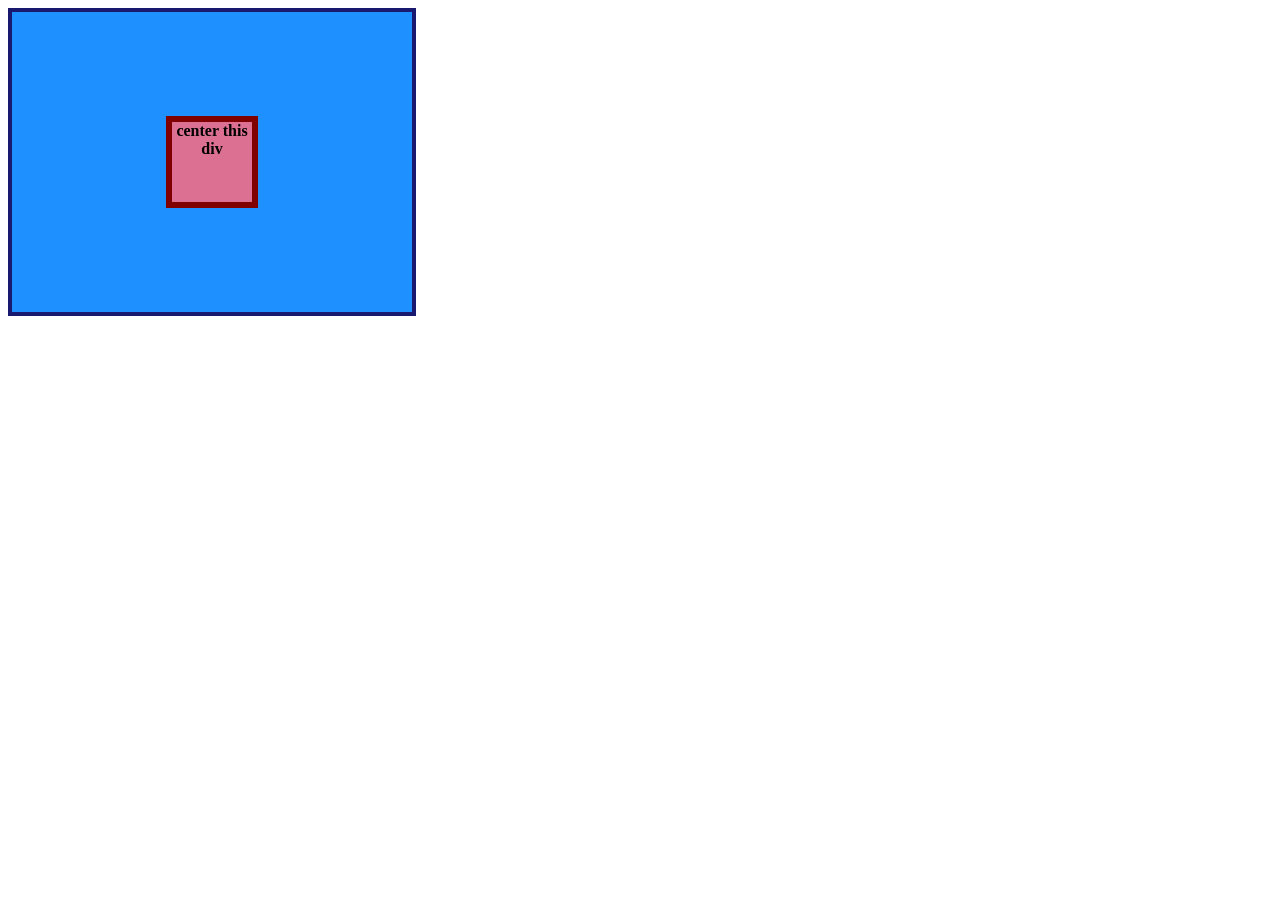
<file: foundations/flex/01-flex-center X/index.html>
<!DOCTYPE html>
<html lang="en">
  <head>
    <meta charset="UTF-8">
    <meta http-equiv="X-UA-Compatible" content="IE=edge">
    <meta name="viewport" content="width=device-width, initial-scale=1.0">
    <title>CENTER THIS DIV</title>
    <link rel="stylesheet" href="style.css">
  </head>
  <body>
    <div class="container">
      <div class="box">center this div</div>
    </div>
  </body>
</html>
</file>
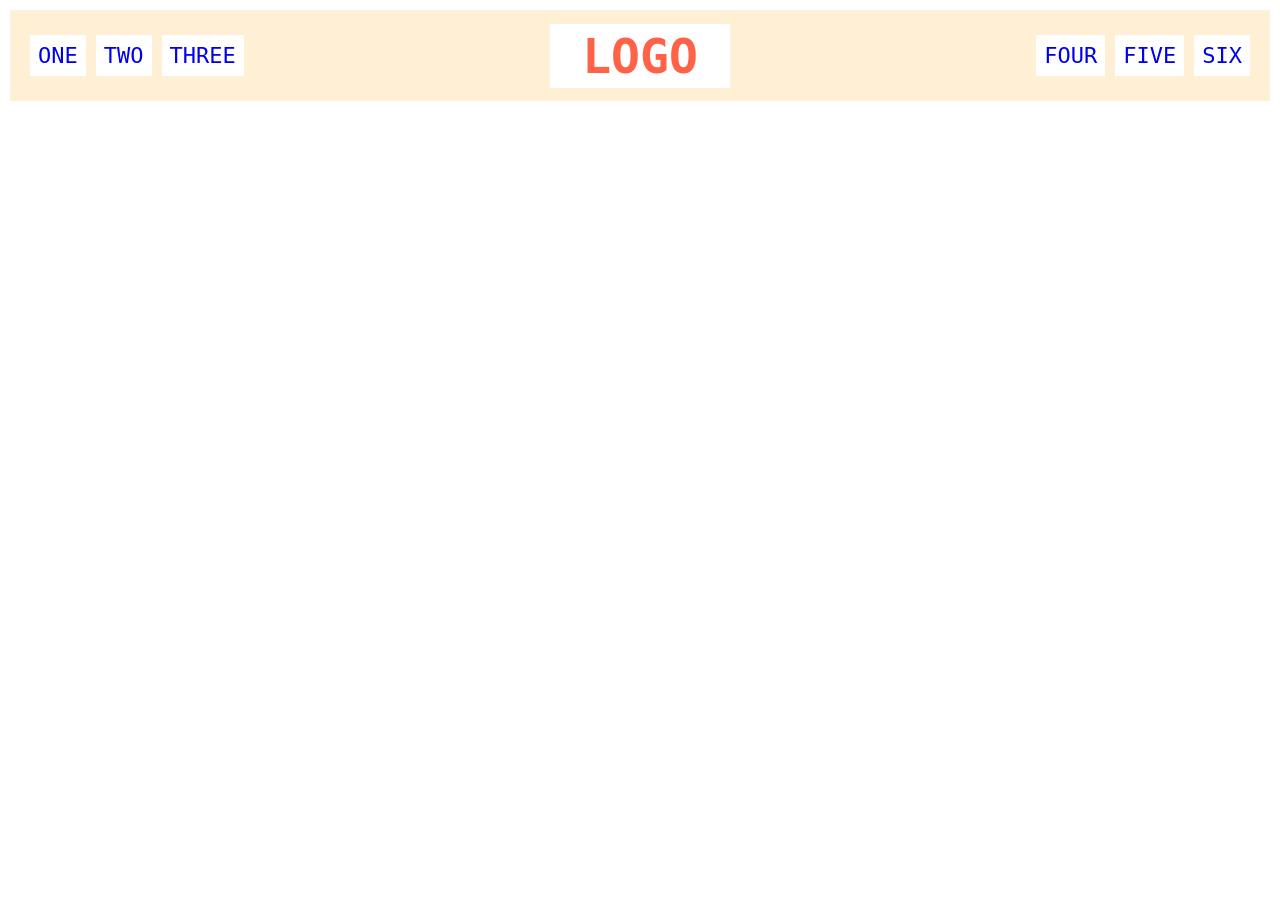
<file: foundations/flex/02-flex-header X/index.html>
<!DOCTYPE html>
<html lang="en">
  <head>
    <meta charset="UTF-8">
    <meta http-equiv="X-UA-Compatible" content="IE=edge">
    <meta name="viewport" content="width=device-width, initial-scale=1.0">
    <title>Flex Header</title>
    <link rel="stylesheet" href="style.css">
  </head>
  <body>
    <div class="header">
      <div class="left-links">
        <ul>
          <li><a href="#">ONE</a></li>
          <li><a href="#">TWO</a></li>
          <li><a href="#">THREE</a></li>
        </ul>
      </div>
      <div class="logo">LOGO</div>
      <div class="right-links">
        <ul>
          <li><a href="#">FOUR</a></li>
          <li><a href="#">FIVE</a></li>
          <li><a href="#">SIX</a></li>
        </ul>
      </div>
    </div>
  </body>
</html>
</file>
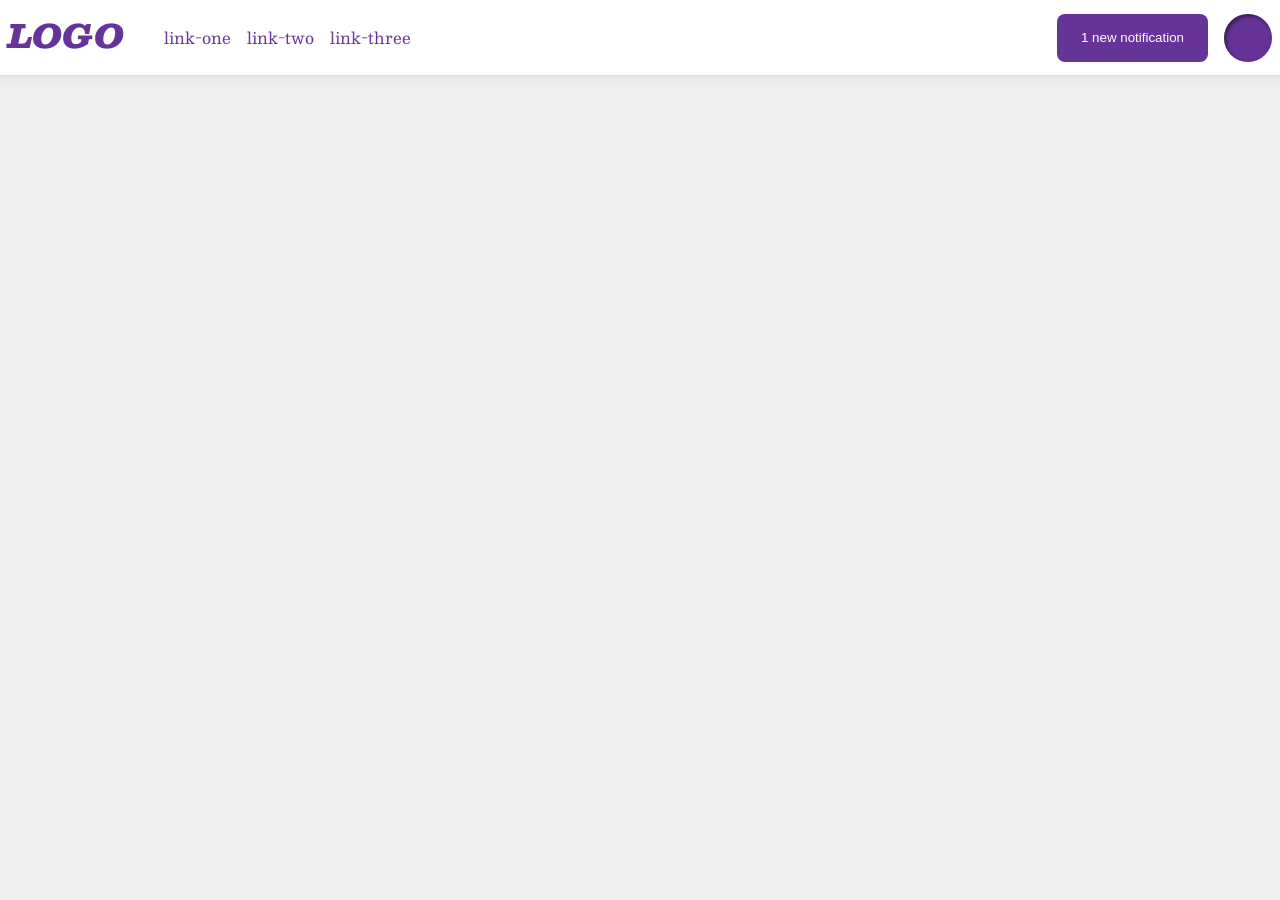
<file: foundations/flex/03-flex-header-2 X/index.html>
<!DOCTYPE html>
<html lang="en">
  <head>
    <meta charset="UTF-8">
    <meta http-equiv="X-UA-Compatible" content="IE=edge">
    <meta name="viewport" content="width=device-width, initial-scale=1.0">
    <title>Flex Header 2</title>
    <link rel="stylesheet" href="style.css">
  </head>
  <body>
    <div class="header">
        <div class="left-side">
          <div class="logo">
              LOGO
          </div>

          <ul class="links">
            <li><a href="https://google.com">link-one</a></li>
            <li><a href="https://google.com">link-two</a></li>
            <li><a href="https://google.com">link-three</a></li>
          </ul>
        </div>

        <div class="right-side">
          <button class="notifications">
            1 new notification
          </button>
          <div class="profile-image"></div>          
        </div>

    </div>
  </body>
</html>
</file>
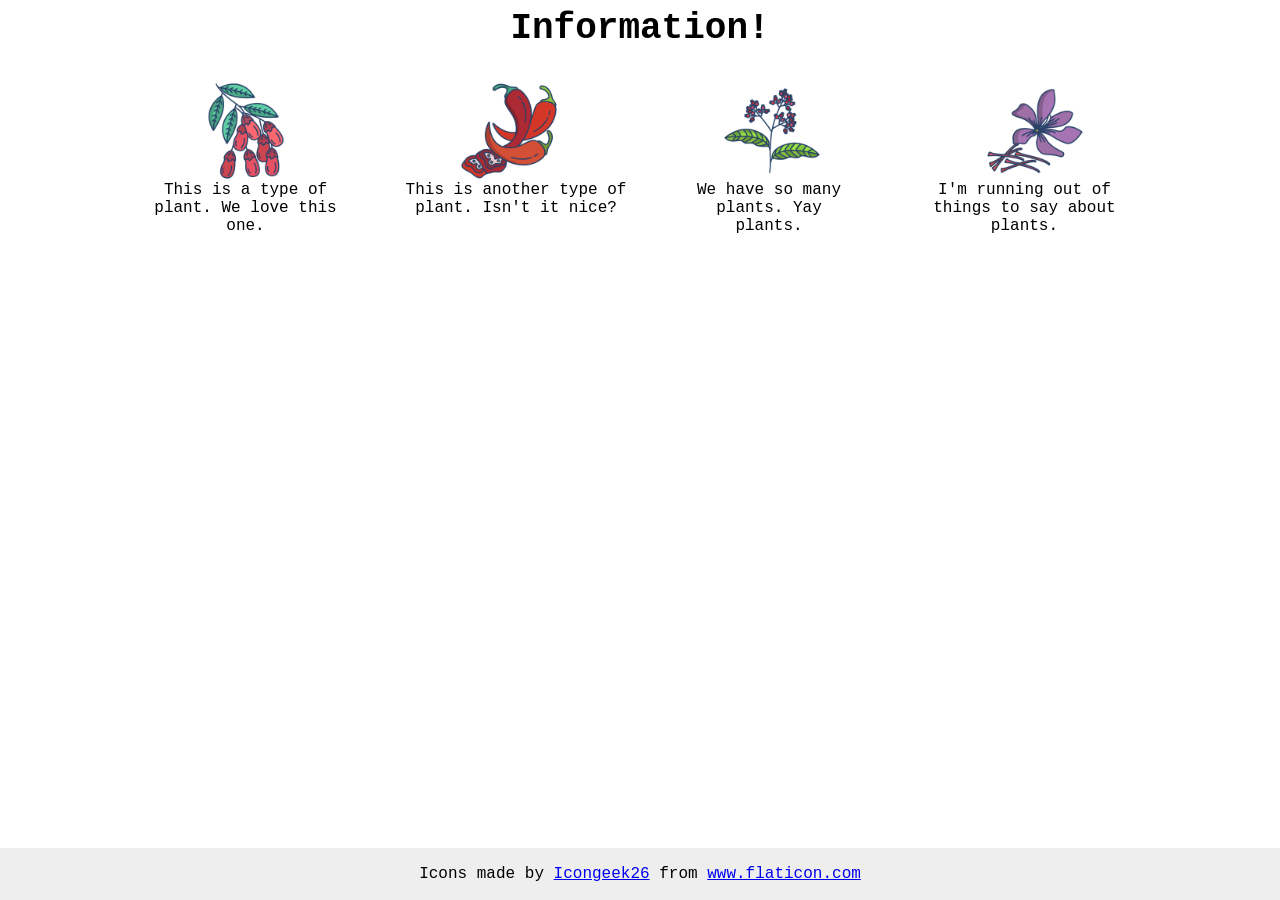
<file: foundations/flex/04-flex-information X/index.html>
<!DOCTYPE html>
<html lang="en">
  <head>
    <meta charset="UTF-8">
    <meta http-equiv="X-UA-Compatible" content="IE=edge">
    <meta name="viewport" content="width=device-width, initial-scale=1.0">
    <title>Information</title>
    <link rel="stylesheet" href="style.css">
  </head>
  <body>
    <div class="title">Information!</div>
      <div class="images">
        <img src="./images/barberry.png" alt="barberry">        
        <img src="./images/chilli.png" alt="chili">        
        <img src="./images/pepper.png" alt="pepper">
        <img src="./images/saffron.png" alt="saffron">
      </div>

      <div class="container">
        <div class="text">This is a type of plant. We love this one.</div>
        <div class="text">This is another type of plant. Isn't it nice?</div>
        <div class="text">We have so many plants. Yay plants.</div>
        <div class="text">I'm running out of things to say about plants.</div>
      </div>

<!-- en la solucion divide todo mas, y se ahorra 1 clase -->

    <!-- disregard this section, it's here to give attribution to the creator of these icons -->
    <div class="footer">
      <div>Icons made by <a href="https://www.flaticon.com/authors/icongeek26" title="Icongeek26">Icongeek26</a> from <a href="https://www.flaticon.com/" title="Flaticon">www.flaticon.com</a></div>
    </div>
  </body>
</html>
</file>
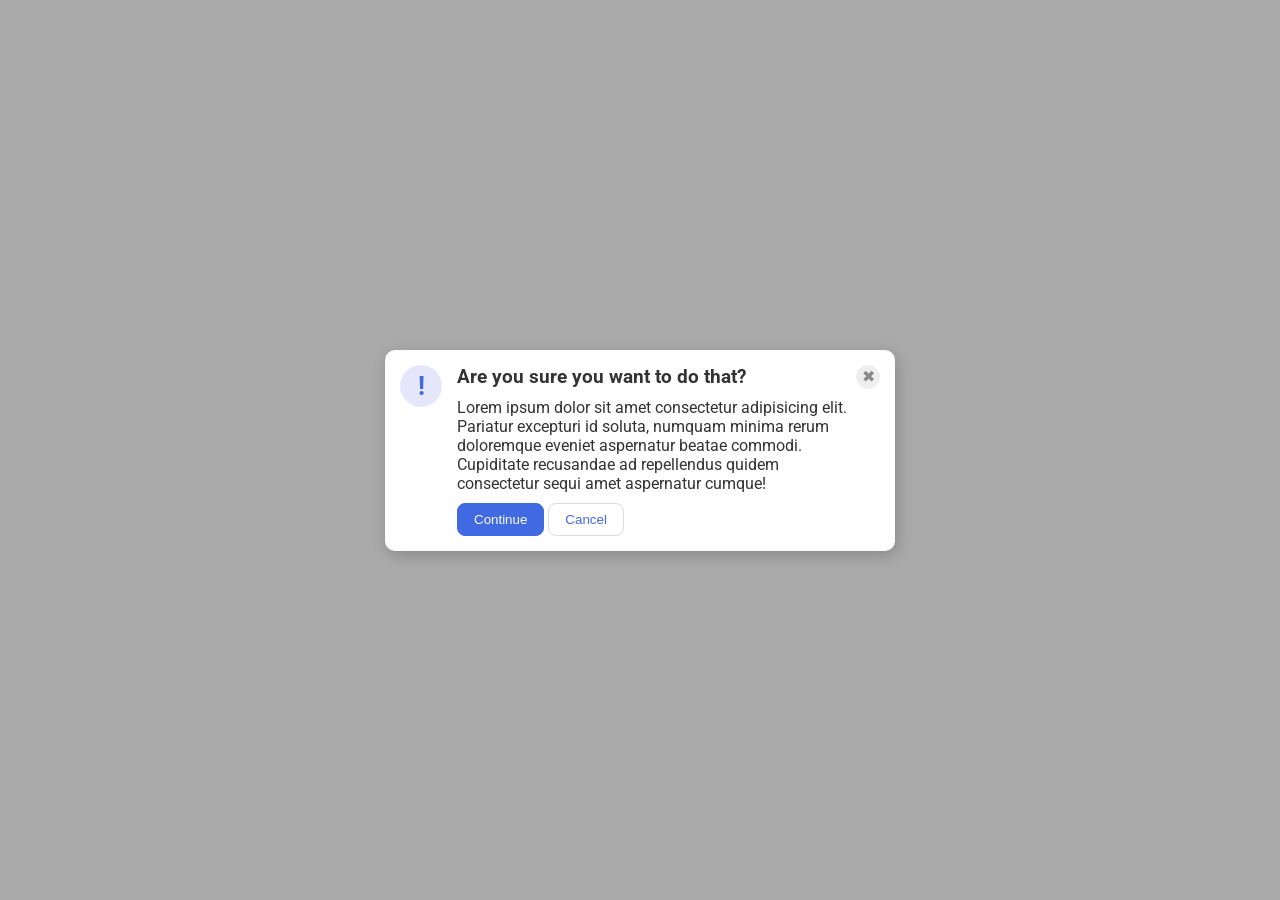
<file: foundations/flex/05-flex-modal X/index.html>
<!DOCTYPE html>
<html lang="en">
  <head>
    <meta charset="UTF-8">
    <meta http-equiv="X-UA-Compatible" content="IE=edge">
    <meta name="viewport" content="width=device-width, initial-scale=1.0">
    <link rel="stylesheet" href="style.css">
    <title>Modal</title>
  </head>

  <body>
    <div class="modal">
      <div class="container">
        <div class="icon">!</div>
        <div class="inside">
          <div class="header">Are you sure you want to do that?</div>
          <div class="text">Lorem ipsum dolor sit amet consectetur adipisicing elit. Pariatur excepturi id soluta, numquam minima rerum doloremque eveniet aspernatur beatae commodi. Cupiditate recusandae ad repellendus quidem consectetur sequi amet aspernatur cumque!</div>
          <button class="continue">Continue</button>
          <button class="cancel">Cancel</button>
        </div>
        <button class="close-button">✖</button>
      </div>
    </div>
  </body>
</html>
</file>
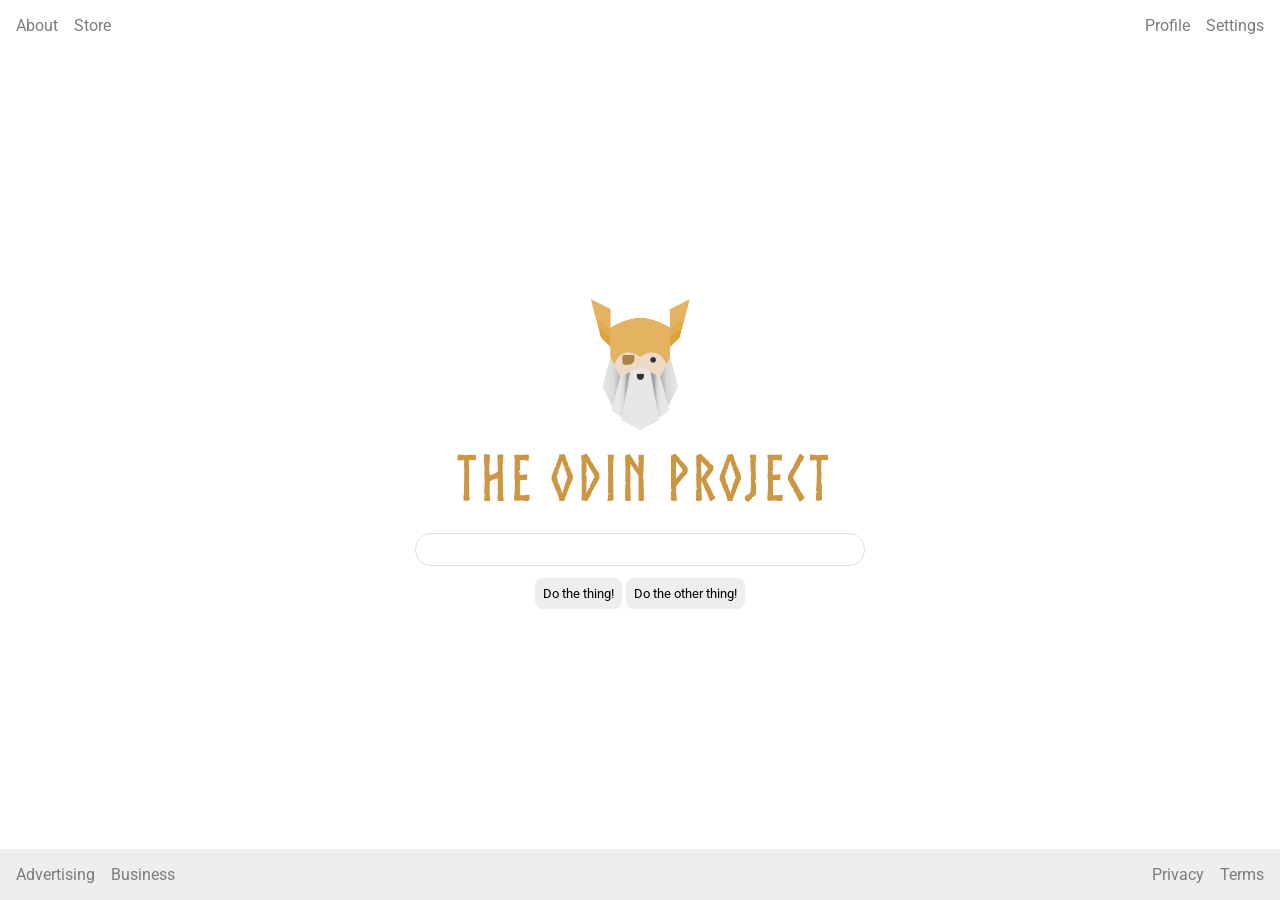
<file: foundations/flex/06-flex-layout X/index.html>
<!DOCTYPE html>
<html lang="en">
  <head>
    <meta charset="UTF-8">
    <meta http-equiv="X-UA-Compatible" content="IE=edge">
    <meta name="viewport" content="width=device-width, initial-scale=1.0">
    <title>LAYOUT</title>
    <link rel="stylesheet" href="./style.css">
  </head>
  <body>
    <header>
      <ul class="left-links">
        <li><a href="#">About</a></li>
        <li><a href="#">Store</a></li>
      </ul>
      <ul class="right-links">
        <li><a href="#">Profile</a></li>
        <li><a href="#">Settings</a></li>
      </ul>
    </header>
    <main>
      <img src="./logo.png" alt="Project logo. Represents odin with the project name.">
      <div class="input">
        <input type="text">
      </div>
      <div class="buttons">
        <button>Do the thing!</button>
        <button>Do the other thing!</button>
      </div>
    </main>
    <footer>
      <ul class="left-links">
        <li><a href="#">Advertising</a></li>
        <li><a href="#">Business</a></li>
      </ul>
      <ul class="right-links">
        <li><a href="#">Privacy</a></li>
        <li><a href="#">Terms</a></li>
      </ul>
    </footer>
  </body>
</html>
</file>
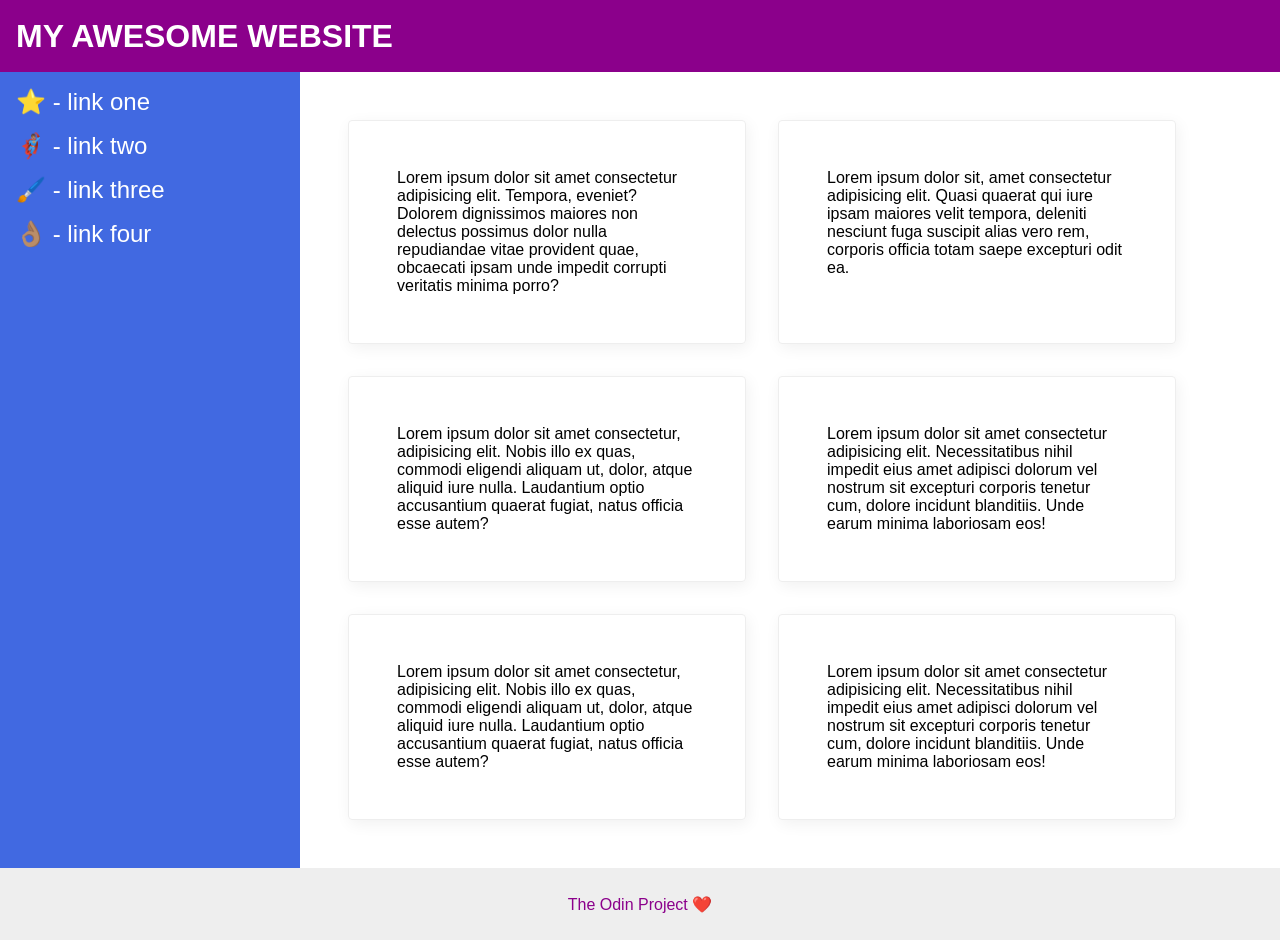
<file: foundations/flex/07-flex-layout-2 X/index.html>
<!DOCTYPE html>
<html lang="en">
  <head>
    <meta charset="UTF-8">
    <meta http-equiv="X-UA-Compatible" content="IE=edge">
    <meta name="viewport" content="width=device-width, initial-scale=1.0">
    <title>The Holy Grail</title>
    <link rel="stylesheet" href="style.css">
  </head>
  <body>
    <header>
      MY AWESOME WEBSITE
    </header>
    <main>
      <div class="container">
        <div class="sidebar">
          <ul>
            <li><a href="#">⭐ - link one</a></li>
            <li><a href="#">🦸🏽‍♂️ - link two</a></li>
            <li><a href="#">🖌️ - link three</a></li>
            <li><a href="#">👌🏽 - link four</a></li>
          </ul>
        </div>
        <div class="cards">
          <div class="card">Lorem ipsum dolor sit amet consectetur adipisicing elit. Tempora, eveniet? Dolorem dignissimos maiores non delectus possimus dolor nulla repudiandae vitae provident quae, obcaecati ipsam unde impedit corrupti veritatis minima porro?</div>
          <div class="card">Lorem ipsum dolor sit, amet consectetur adipisicing elit. Quasi quaerat qui iure ipsam maiores velit tempora, deleniti nesciunt fuga suscipit alias vero rem, corporis officia totam saepe excepturi odit ea.</div>
          <div class="card">Lorem ipsum dolor sit amet consectetur, adipisicing elit. Nobis illo ex quas, commodi eligendi aliquam ut, dolor, atque aliquid iure nulla. Laudantium optio accusantium quaerat fugiat, natus officia esse autem?</div>
          <div class="card">Lorem ipsum dolor sit amet consectetur adipisicing elit. Necessitatibus nihil impedit eius amet adipisci dolorum vel nostrum sit excepturi corporis tenetur cum, dolore incidunt blanditiis. Unde earum minima laboriosam eos!</div>
          <div class="card">Lorem ipsum dolor sit amet consectetur, adipisicing elit. Nobis illo ex quas, commodi eligendi aliquam ut, dolor, atque aliquid iure nulla. Laudantium optio accusantium quaerat fugiat, natus officia esse autem?</div>
          <div class="card">Lorem ipsum dolor sit amet consectetur adipisicing elit. Necessitatibus nihil impedit eius amet adipisci dolorum vel nostrum sit excepturi corporis tenetur cum, dolore incidunt blanditiis. Unde earum minima laboriosam eos!</div>
        </div>
      </div>
    </main>
    <footer>
      The Odin Project ❤️
    </footer>
  </body>
</html>
</file>
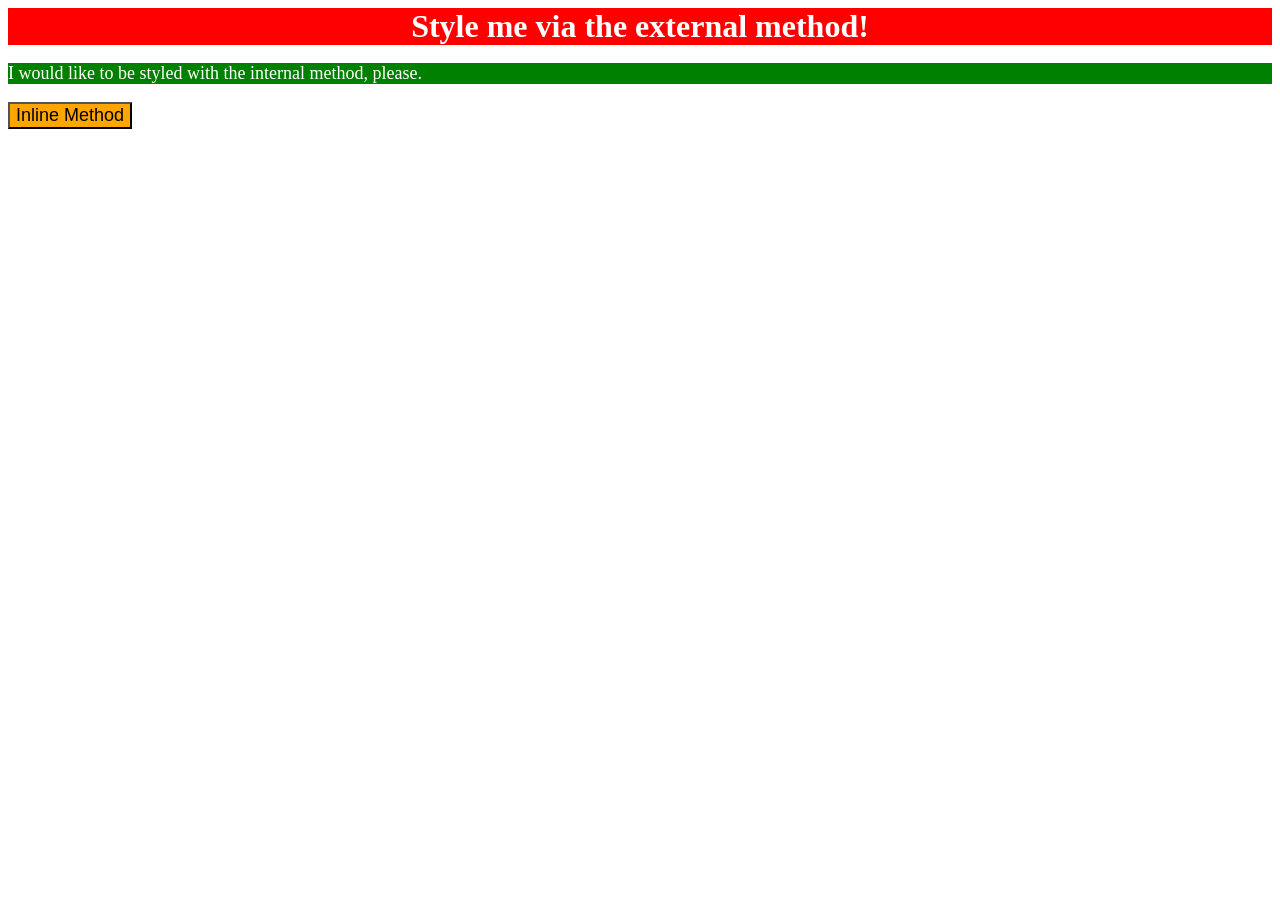
<file: foundations/intro-to-css/01-css-methods X/index.html>
<!DOCTYPE html>
<html lang="en">
  <head>
    <meta charset="UTF-8">
    <meta http-equiv="X-UA-Compatible" content="IE=edge">
    <meta name="viewport" content="width=device-width, initial-scale=1.0">
    <link rel="stylesheet" href="styles.css">
    <title>Methods for Adding CSS</title>
    <style>
      p {
        color: white;
        background-color: green;
        font-size: 18px;
      }
    </style>
  </head>
  <body>
    <div>Style me via the external method!</div>
    <p>I would like to be styled with the internal method, please.</p>
    <button style="background-color: orange; font-size: 18px;">Inline Method</button>
  </body>
</html>
</file>
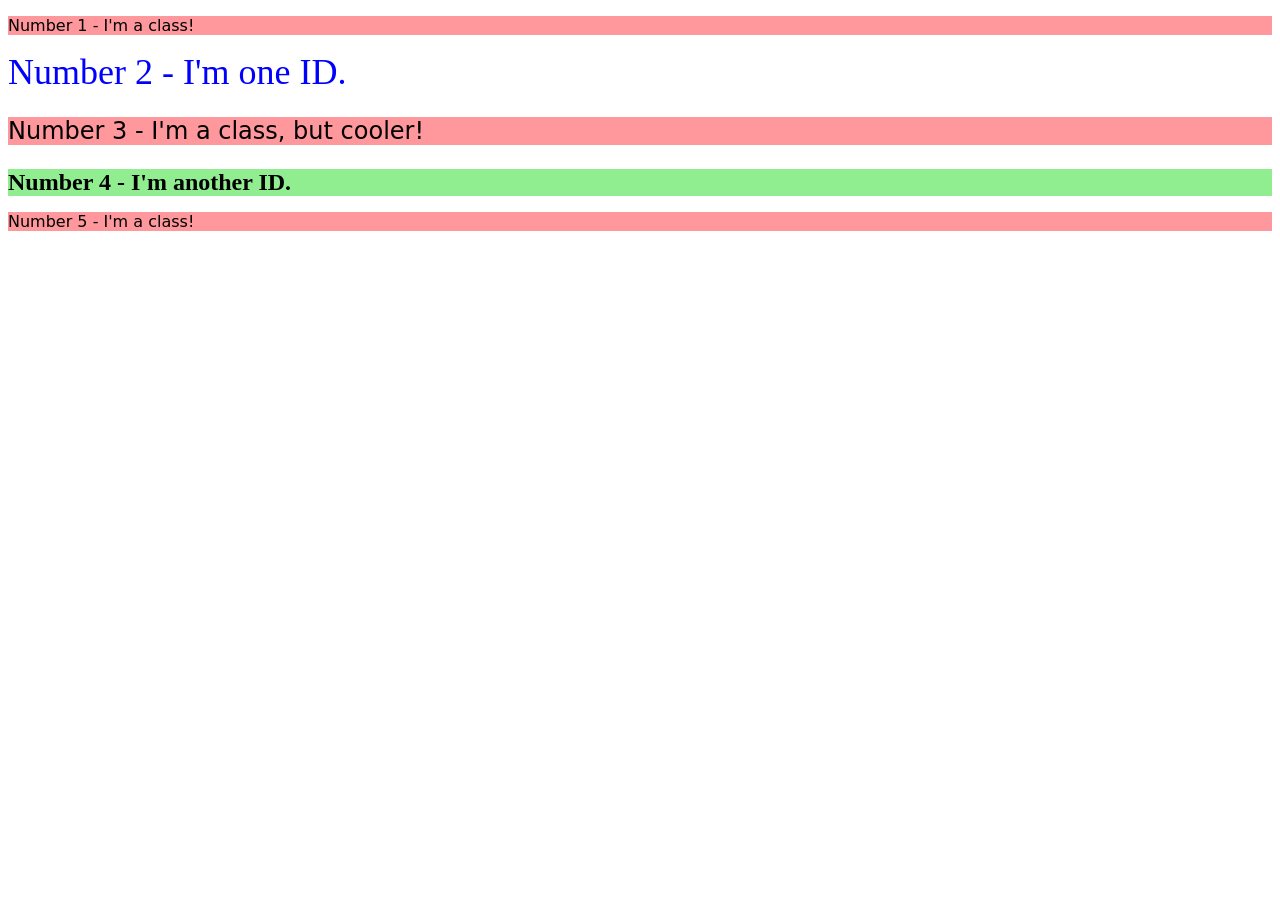
<file: foundations/intro-to-css/02-class-id-selectors X/index.html>
<!DOCTYPE html>
<html lang="en">
  <head>
    <meta charset="UTF-8">
    <meta http-equiv="X-UA-Compatible" content="IE=edge">
    <meta name="viewport" content="width=device-width, initial-scale=1.0">
    <title>Class and ID Selectors</title>
    <link rel="stylesheet" href="style.css">
  </head>

  <body>
    <p>Number 1 - I'm a class!</p>
    <div id="number2">Number 2 - I'm one ID.</div>
    <p class="fontsize">Number 3 - I'm a class, but cooler!</p>
    <div id="number4">Number 4 - I'm another ID.</div>
    <p>Number 5 - I'm a class!</p>
  </body>
</html>
</file>
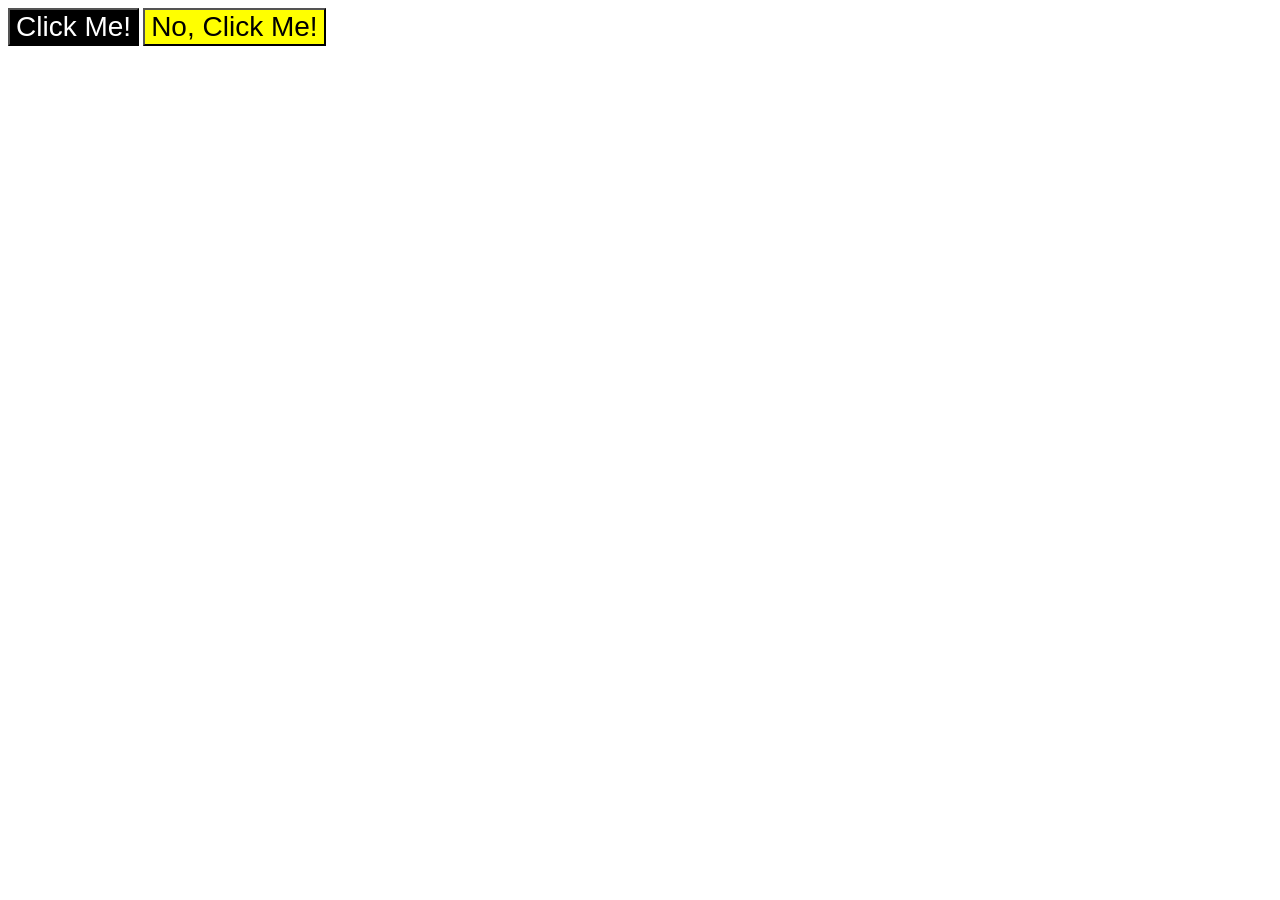
<file: foundations/intro-to-css/03-grouping-selectors X/index.html>
<!DOCTYPE html>
<html lang="en">
  <head>
    <meta charset="UTF-8">
    <meta http-equiv="X-UA-Compatible" content="IE=edge">
    <meta name="viewport" content="width=device-width, initial-scale=1.0">
    <title>Grouping Selectors</title>
    <link rel="stylesheet" href="style.css">
  </head>
  <body>
    <button class="button1">Click Me!</button>
    <button class="button2">No, Click Me!</button>
  </body>
</html>
</file>
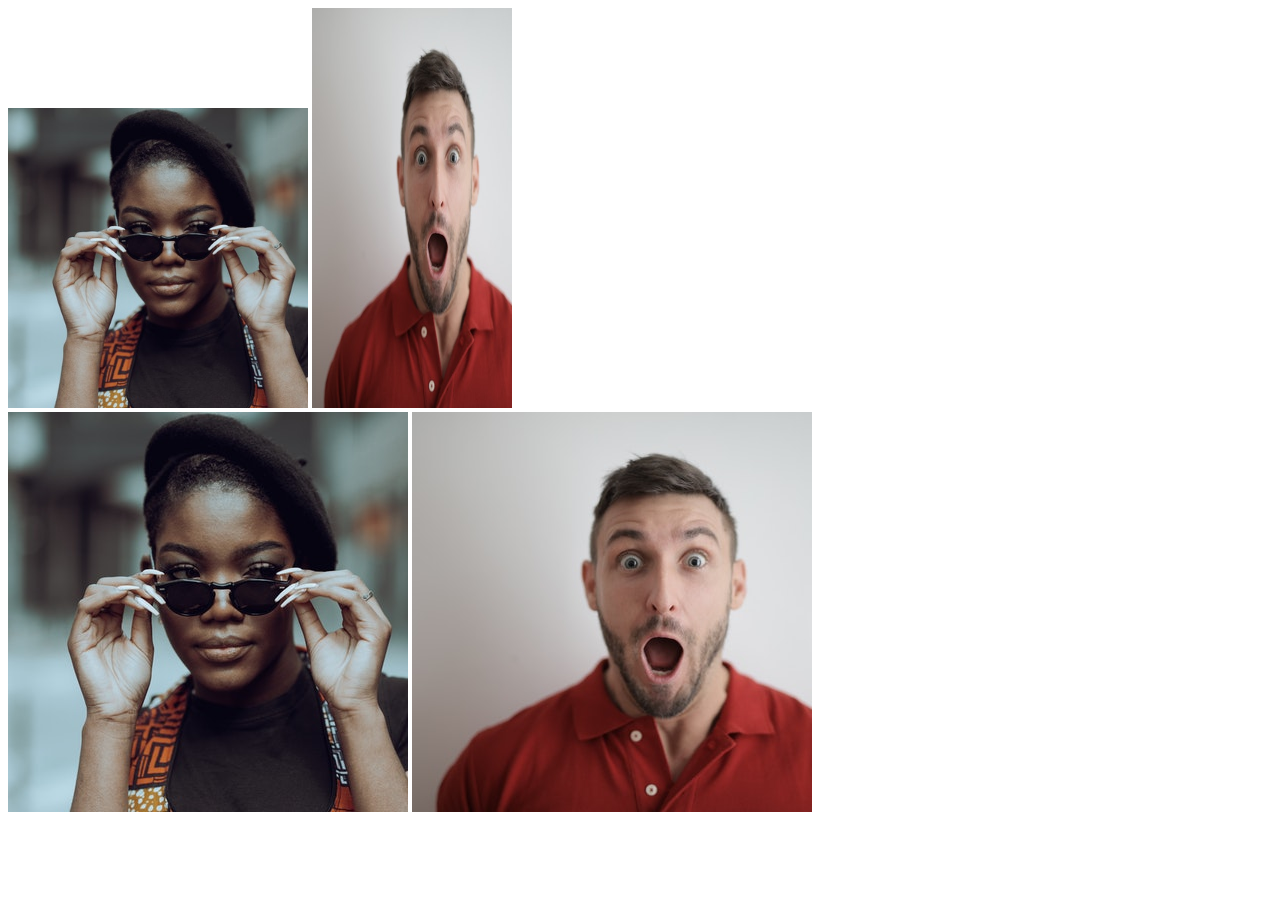
<file: foundations/intro-to-css/04-chaining-selectors X/index.html>
<!DOCTYPE html>
<html lang="en">
  <head>
    <meta charset="UTF-8">
    <meta http-equiv="X-UA-Compatible" content="IE=edge">
    <meta name="viewport" content="width=device-width, initial-scale=1.0">
    <title>Chaining Selectors</title>
    <link rel="stylesheet" href="style.css">
  </head>
  <body>
    <!-- Use the classes BELOW this line -->
    <div>
      <img class="avatar proportioned" src="./images/pexels-katho-mutodo-8434791.jpg" alt="Woman with glasses">
      <img class="avatar distorted" src="./images/pexels-andrea-piacquadio-3777931.jpg" alt="Man with surprised expression">
    </div>
    <!-- Use the classes ABOVE this line -->
    <div>
      <img class="original proportioned" src="./images/pexels-katho-mutodo-8434791.jpg" alt="Woman with glasses">
      <img class="original distorted" src="./images/pexels-andrea-piacquadio-3777931.jpg" alt="Man with surprised expression">
    </div>
  </body>
</html>
</file>
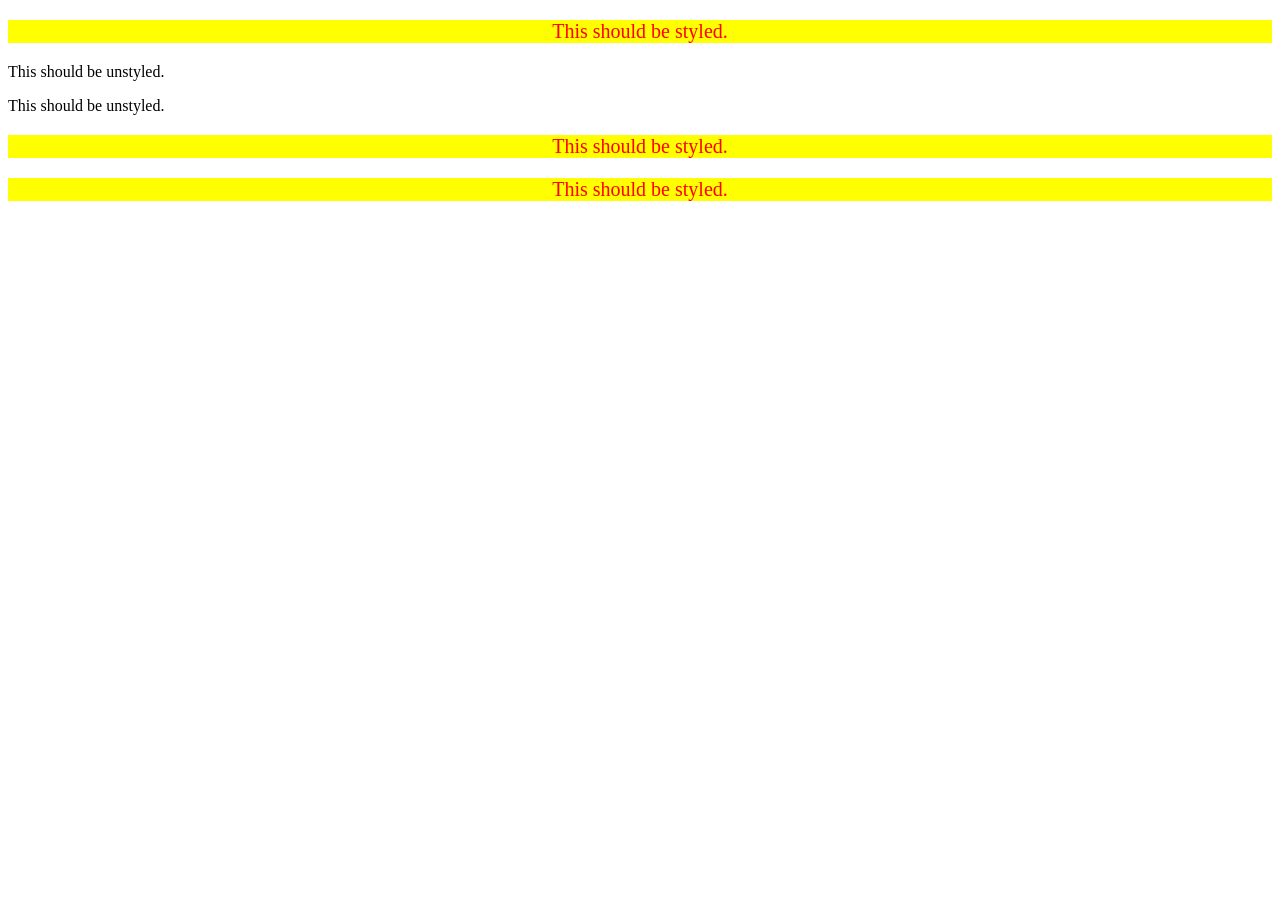
<file: foundations/intro-to-css/05-descendant-combinator X/index.html>
<!DOCTYPE html>
<html lang="en">
  <head>
    <meta charset="UTF-8">
    <meta http-equiv="X-UA-Compatible" content="IE=edge">
    <meta name="viewport" content="width=device-width, initial-scale=1.0">
    <title>Descendant Combinator</title>
    <link rel="stylesheet" href="style.css">
  </head>
  <body>
    <div class="container">
      <p class="text">This should be styled.</p>
    </div>
    <p class="text">This should be unstyled.</p>
    <p class="text">This should be unstyled.</p>
    <div class="container">
      <p class="text">This should be styled.</p>
      <p class="text">This should be styled.</p>
    </div>
  </body>
</html>
</file>
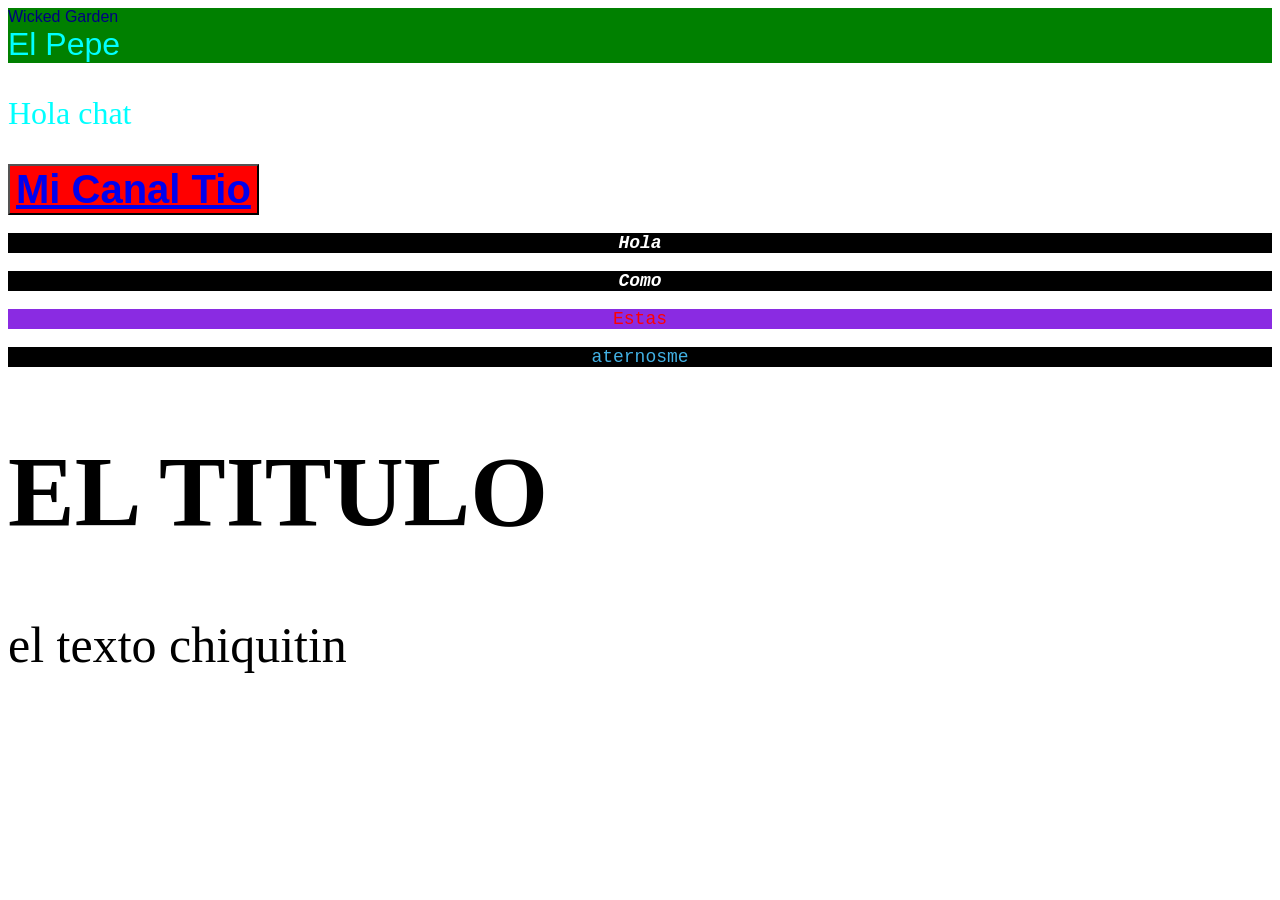
<file: foundations/intro-to-css/All Mixed Up/index.html>
<!DOCTYPE html>
<html lang="en">
<head>
    <meta charset="UTF-8">
    <meta name="viewport" content="width=device-width, initial-scale=1.0">
    <link rel="stylesheet" href="style.css">
    <title>All Mixed Up</title>
</head>
<body>
    <!-- 1 css methods -->
    <div>Wicked Garden</div>
    <div class="two">El Pepe</div>

    <!-- 2 class id selectors -->
    <p class="one">Hola chat</p>
    <button><a href="https://youtube.com/@AndySundayy" target="_blank">Mi Canal Tio</a></button>
    <!-- 3 grouping selectors -->
    <p class="black">Hola</p>
    <p class="black">Como</p>
    <p class="red">Estas</p>
    <p class="blu">aternosme</p>
    <!-- 4 chaining selectors -->
    <h1 class="title head">EL TITULO</h1>
    <p class="title subtext">el texto chiquitin</p>
    <!-- 5 descendant combinator -->
</body>
</html>
</file>
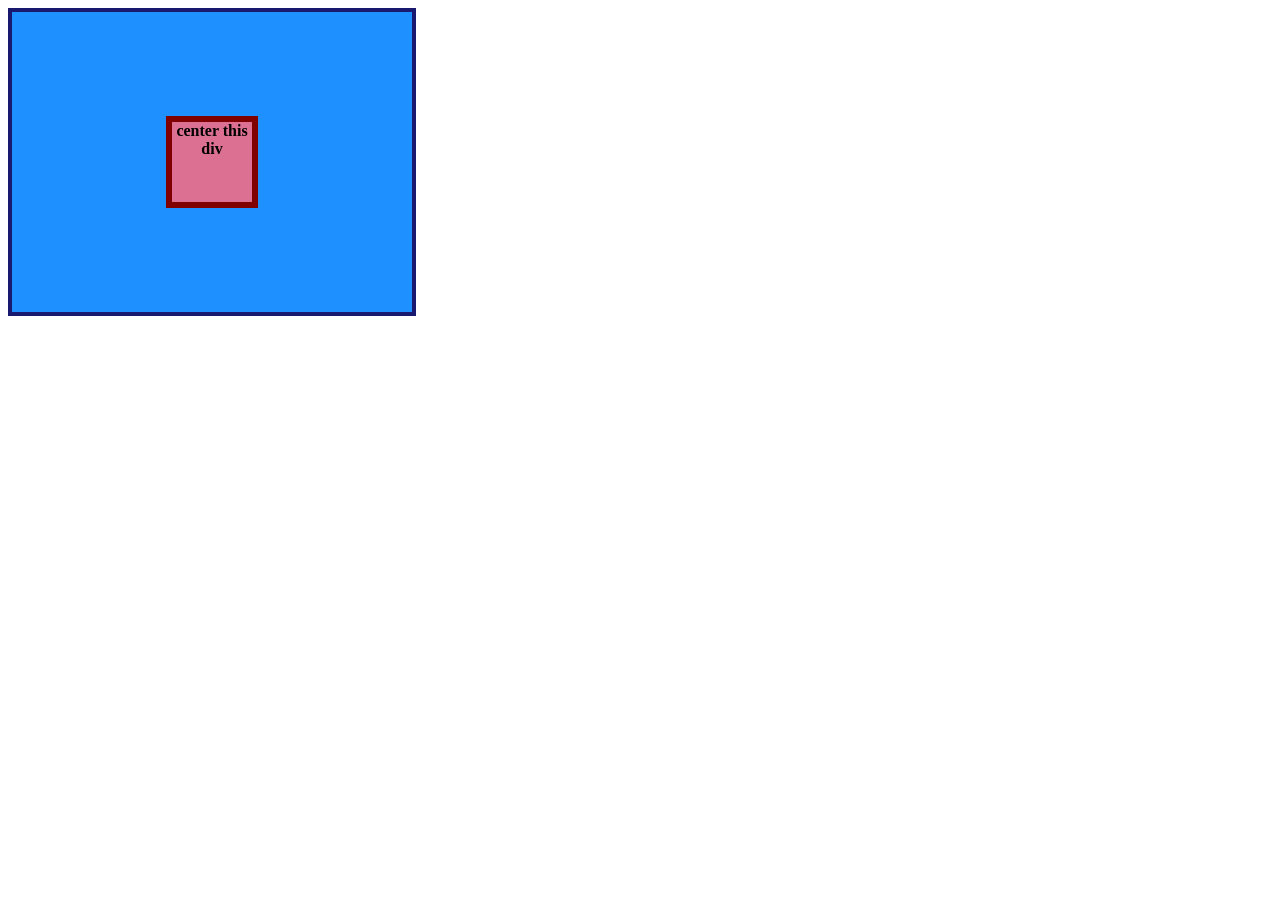
<file: foundations/flex/01-flex-center X/solution/solution.html>
<!DOCTYPE html>
<html lang="en">
  <head>
    <meta charset="UTF-8">
    <meta http-equiv="X-UA-Compatible" content="IE=edge">
    <meta name="viewport" content="width=device-width, initial-scale=1.0">
    <title>CENTER THIS DIV</title>
    <link rel="stylesheet" href="solution.css">
  </head>
  <body>
    <div class="container">
      <div class="box">center this div</div>
    </div>
  </body>
</html>
</file>
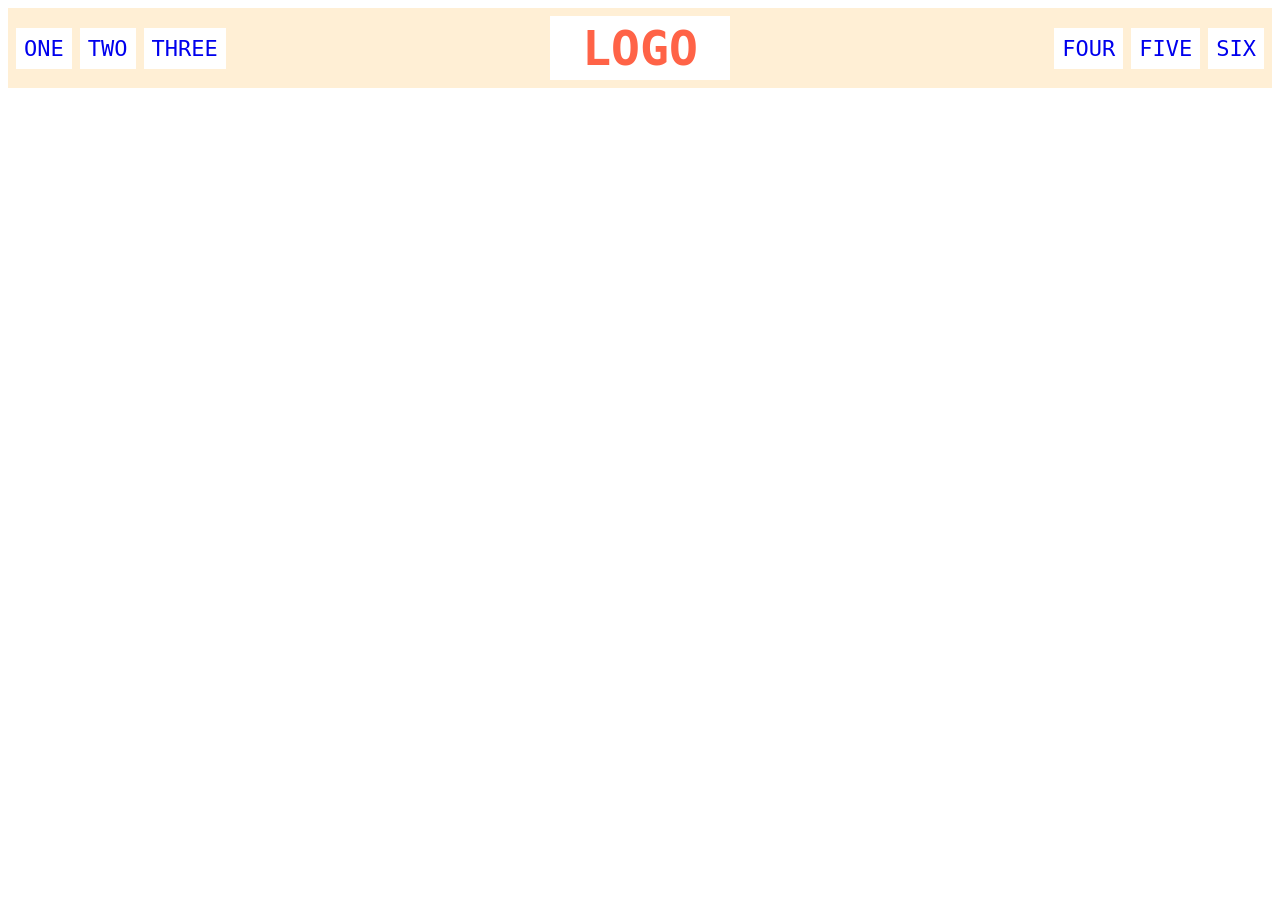
<file: foundations/flex/02-flex-header X/solution/solution.html>
<!DOCTYPE html>
<html lang="en">
  <head>
    <meta charset="UTF-8">
    <meta http-equiv="X-UA-Compatible" content="IE=edge">
    <meta name="viewport" content="width=device-width, initial-scale=1.0">
    <title>Flex Header</title>
    <link rel="stylesheet" href="solution.css">
  </head>
  <body>
    <div class="header">
      <div class="left-links">
        <ul>
          <li><a href="#">ONE</a></li>
          <li><a href="#">TWO</a></li>
          <li><a href="#">THREE</a></li>
        </ul>
      </div>
      <div class="logo">LOGO</div>
      <div class="right-links">
        <ul>
          <li><a href="#">FOUR</a></li>
          <li><a href="#">FIVE</a></li>
          <li><a href="#">SIX</a></li>
        </ul>
      </div>
    </div>
  </body>
</html>
</file>
<file: foundations/flex/01-flex-center X/style.css>
.container {
  display: flex;
  background: dodgerblue;
  border: 4px solid midnightblue;
  width: 400px;
  height: 300px;
  justify-content: center;
  align-items: center;
}

.box {
  background: palevioletred;
  font-weight: bold;
  text-align: center;
  border: 6px solid maroon;
  width: 80px;
  height: 80px;
}
</file>
<file: foundations/flex/02-flex-header X/style.css>
body {
  margin: 10px;
}

.header  {
  display: flex;
  font-family: monospace;
  background: papayawhip;
  flex: auto;
  justify-content: space-between;
  padding: 10px;
  align-items: center;
  min-width: 0;

}

.logo {
  /* display: flex;  */
  font-size: 48px;
  font-weight: 900;
  color: tomato;
  background: white;
  padding: 4px 32px;
  /* flex: 0 0 auto;  */
}

ul {
  display: flex;
  flex: auto;
  list-style-type: none;
  gap: 10px;
  padding: 10px;
}

a {
  /* display: flex; */
  /* flex: auto; */
  font-size: 22px;
  background: white;
  padding: 8px;
  text-decoration: none;
}
</file>
<file: foundations/flex/03-flex-header-2 X/style.css>
/* this is some magical font-importing.  
you'll learn about it later. */
@import url('https://fonts.googleapis.com/css2?family=Besley:ital,wght@0,400;1,900&display=swap');

body {
  margin: 0;
  background: #eee;
  font-family: Besley, serif;
}

.header {
  background: white;
  border-bottom: 1px solid #ddd;
  box-shadow: 0 0 8px rgba(0,0,0,.1);
  
  display: flex;
  padding: 8px;
  margin: 0;  /* segun esto deberi ir el ul */
  align-items: center;
  justify-content: space-between;
/* cambio align item a left,right */
}

/* podria haber juntado left & right side */

.left-side {
  display: flex;
  justify-content: flex-start;
}

.logo {
  color: rebeccapurple;
  font-size: 32px;
  font-weight: 900;
  font-style: italic;
}

ul {
  list-style-type: none;

  display: flex;
  gap: 16px;
}

a {
  text-decoration: none;
  color: rebeccapurple;
}

/*  */

.right-side {
  display: flex;
  gap: 16px;
}

.profile-image {
  background: rebeccapurple;
  box-shadow: inset 2px 2px 4px rgba(0,0,0,.5);
  border-radius: 50%;
  width: 48px;
  height: 48px;
}


button {
  border: none;
  border-radius: 8px;
  background: rebeccapurple;
  color: white;
  padding: 8px 24px;
}
</file>
<file: foundations/flex/04-flex-information X/style.css>
body {
  font-family: 'Courier New', Courier, monospace;
}
/* pone text-align en el body para no tener que poner mucha shit en el title */
img {
  width: 100px;
  height: 100px;
}

.images, .container {
  display: flex;
  justify-content: space-around;
  gap: 52px;
  max-width: 1000px;
  margin-left: auto;
  margin-right: auto;
}

.images {
  
}

.text {
  text-align: center;
  flex-wrap: wrap;
}

.title {
  font-size: 36px;
  font-weight: 900;

  display: flex;
  justify-content: center;
  margin: 8px 0px 32px 0px;
}
/* me ahorro el display & justify si pongo text-align en body
   magrin tambien podria haber sido margin bottom simplemente
*/

/* do not edit this footer */
.footer {
  position: fixed;
  bottom: 0;
  left: 0;
  right: 0;
  height: 52px;
  display: flex;
  align-items: center;
  justify-content: center;
  background: #eee;
}
</file>
<file: foundations/flex/05-flex-modal X/style.css>
@import url('https://fonts.googleapis.com/css2?family=Roboto:wght@400;700&display=swap');

html, body {
  height: 100%;
}

body {
  font-family: Roboto, sans-serif;
  margin: 0;
  background: #aaa;
  color: #333;
  /* I'll give you this one for free lol */
  display: flex;
  align-items: center;
  justify-content: center;
}

.container {
  display: flex;
}

.header {
  font-size: larger;
  font-weight: bold;
  margin-bottom: 10px;
}

.text {
  margin-bottom: 10px;
}

.icon, .close-button {
  align-items: center;
  flex: 1 0 auto;
}

.modal {
  background: white;
  width: 480px;
  border-radius: 10px;
  box-shadow: 2px 4px 16px rgba(0,0,0,.2);

  padding: 15px;
}

.icon {
  color: royalblue;
  font-size: 26px;
  font-weight: 700;
  background: lavender;
  width: 42px;
  height: 42px;
  border-radius: 50%;
  display: flex;
  align-items: center;
  justify-content: center;

  margin-right: 15px;

}

.close-button {
  background: #eee;
  border-radius: 50%;
  color: #888;
  font-weight: 400;
  font-size: 16px;
  height: 24px;
  width: 24px;
  display: flex;
  align-items: center;
  justify-content: center;
  border: 1px solid #eee;
  padding: 0;

  
}

button {
  cursor: pointer;
  padding: 8px 16px;
  border-radius: 8px;
}

button.continue {
  background: royalblue;
  border: 1px solid royalblue;
  color: white;
  
}

button.cancel {
  background: white;
  border: 1px solid #ddd;
  color: royalblue;
}
</file>
<file: foundations/flex/06-flex-layout X/style.css>
@import url('https://fonts.googleapis.com/css2?family=Roboto:wght@400;700&display=swap');

body {
  height: 100vh;
  margin: 0;
  overflow: hidden;
  font-family: Roboto, sans-serif;

  text-align: center;
  display: flex;
  flex-direction: column;
}

img {
  width: 600px;
  
}

button {
  font-family: Roboto, sans-serif;
  border: none;
  border-radius: 8px;
  background: #eee;
  padding: 8px;

}

input {
  border: 1px solid #ddd;
  border-radius: 16px;
  padding: 8px 24px;
  width: 400px;
  margin: 12px;
}


header {
  display: flex;
  justify-content: space-between;
  
}

main {
  flex: 1;
  align-content: center;

}

footer {
  display: flex;
  justify-content: space-between;
  align-content: center;
  align-items: flex-end;
  background-color: #eeeeee;
}

a {
  text-decoration: none;
  color: rgb(124, 124, 124);
}

ul {
  list-style-type: none;
  display: flex;
  gap: 16px;
  padding: 16px;
  margin: 0;
}
</file>
<file: foundations/flex/07-flex-layout-2 X/style.css>
body {
  font-family: -apple-system, BlinkMacSystemFont, 'Segoe UI', Roboto, Oxygen, Ubuntu, Cantarell, 'Open Sans', 'Helvetica Neue', sans-serif;
  margin: 0;
  min-height: 100vh;

  display: flex;
  flex-direction: column;
}

header {
  height: 72px;
  background: darkmagenta;
  color: white;

  font-size: 32px;
  font-weight: 900;
  align-content: center;
  padding-left: 16px;
}

main {
  flex: 1;
  display: flex;
}

/* Clave lo que esta en main para hacer que ocupe toda la pantalla y el footer abajo */

footer {
  height: 72px;
  background: #eee;
  color: darkmagenta;

  display: flex;
  align-items: center;
  justify-content: center;
}

.sidebar {
  width: 300px;
  background: royalblue;
  box-sizing: border-box;

  display: flex;
  flex: 0 0 300px;
  font-size: 24px;
}

.container {
  display: flex;
}

.cards {
  display: flex;
  flex: 1;
  margin: 48px;
  gap: 32px;

  flex-wrap: wrap;
}

.card {
  border: 1px solid #eee;
  box-shadow: 2px 4px 16px rgba(0,0,0,.06);
  border-radius: 4px;

  padding: 48px;
  width: 300px;
}

ul {
  display: flex;
  list-style: none;
  flex-direction: column;
  margin: 0px;
  padding: 16px;
  gap: 16px;
}

a {
  text-decoration: none;
  color: white;
}
</file>
<file: foundations/intro-to-css/01-css-methods X/styles.css>
div {
    color: white;
    background-color: red;
    font-size: 32px;
    text-align: center;
    font-weight: bold;
}
</file>
<file: foundations/intro-to-css/02-class-id-selectors X/style.css>
p,
.fontsize {
    background-color: #ff989d;
    font-family: Verdana, 'DejaVu Sans', sans-serif;
}

.fontsize {
    font-size: 24px;
}

#number2 {
    color: hsl(240, 100%, 50%);
    font-size: 36px;
}

#number4 {
    background-color: rgb(144, 238, 144);
    font-size: 24px;
    font-weight: bold;
}
</file>
<file: foundations/intro-to-css/03-grouping-selectors X/style.css>
button, /* esta shit es rebundante no es necesaria pero bueno */
.button1,
.button2 {
    font-size: 28px;
    font-family: Helvetica, 'Times New Roman', sans-serif;
}

.button1 {
    color: rgb(255, 255, 255);
    background-color: hsl(0, 0%, 0%);
}

.button2 {
    background-color: #ffff00;
}
</file>
<file: foundations/intro-to-css/04-chaining-selectors X/style.css>
/* 
- Make the element with both the `avatar` and `proportioned` classes 300 pixels wide. 
We want it to automatically retain its original square proportions, so don't hardcode in a pixel value for its height.

- Make the element with both the `avatar` and `distorted` classes 200 pixels wide, 
then make its height twice as big as its width (here you should hardcode in a pixel value).
*/

.avatar.proportioned {
    width: 300px;
}
.avatar.distorted {
    width: 200px;
    height: 400px;
}
</file>
<file: foundations/intro-to-css/05-descendant-combinator X/style.css>
/* 
* Only the `p` elements that are descendants of the `div` element should have a yellow background, red text, a font size of 20px, and center aligned.
*/

.container .text {
    background-color: yellow;
    color: red;
    font-size: 20px;
    text-align: center;
}
</file>
<file: foundations/intro-to-css/All Mixed Up/style.css>
div {
    color: navy;
    font-family: sans-serif;
    background-color: green;
}

.one, .two {
    color: aqua;
    font-size: 32px;
}

button {
    background-color: red;
    font-size: 40px;
    font-weight: bold;
}

.black, .red, .blu {
    background-color: black;
    font-family: 'Courier New', Courier, monospace;
    font-size: large;
    color: white;
    text-align: center;
}
.black {
    font-weight: bolder;
    font-style: italic;
}

.red {
    color: red;
    background-color: blueviolet;
}

.blu {
    color: rgb(66, 177, 228);  
}

.title.head {
    font-size: 100px;
}

.title.subtext {
    font-size: 50px;
}
</file>
<file: foundations/flex/01-flex-center X/solution/solution.css>
.container {
  background: dodgerblue;
  border: 4px solid midnightblue;
  width: 400px;
  height: 300px;
}

.box {
  background: palevioletred;
  font-weight: bold;
  text-align: center;
  border: 6px solid maroon;
  width: 80px;
  height: 80px;
}

/* SOLUTION */

/* disclaimer: duplicating the `.container` selector here isn't best practice.
In your solution you probably put it right inside the existing `.container`,
which _is_ the best practice. 

We separated it out here to make it extra clear what has changed. */

.container {
  display: flex;
  align-items: center;
  justify-content: center;
}
</file>
<file: foundations/flex/02-flex-header X/solution/solution.css>
.header  {
  font-family: monospace;
  background: papayawhip;
}

.logo {
  font-size: 48px;
  font-weight: 900;
  color: tomato;
  background: white;
  padding: 4px 32px;
}

ul {
  /* this removes the dots on the list items*/
  list-style-type: none;
}

a {
  font-size: 22px;
  background: white;
  padding: 8px;
  /* this removes the line under the links */
  text-decoration: none;
}

/* SOLUTION */

.header {
  padding: 8px;
  display: flex;
  align-items: center;
  justify-content: space-between;
}

ul {
  display: flex;
  margin: 0;
  padding: 0;
  gap: 8px;
}
</file>
